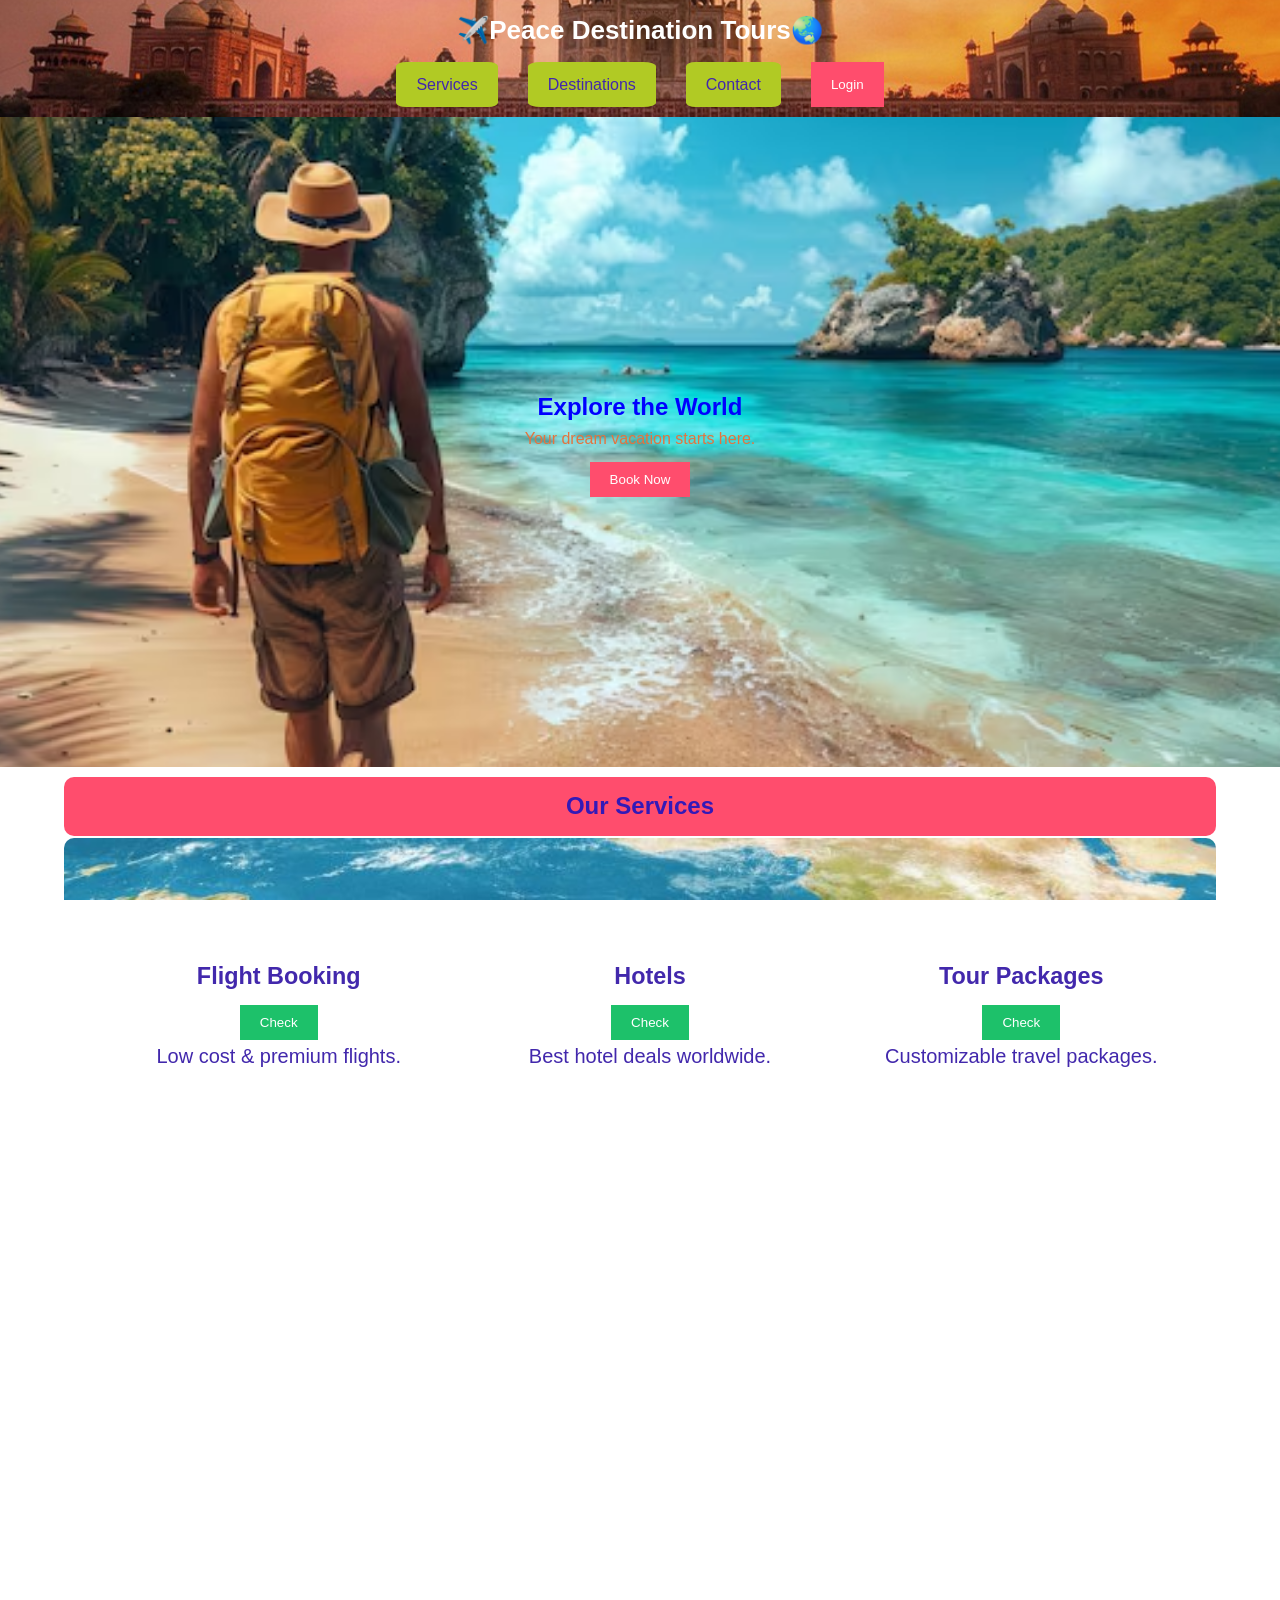
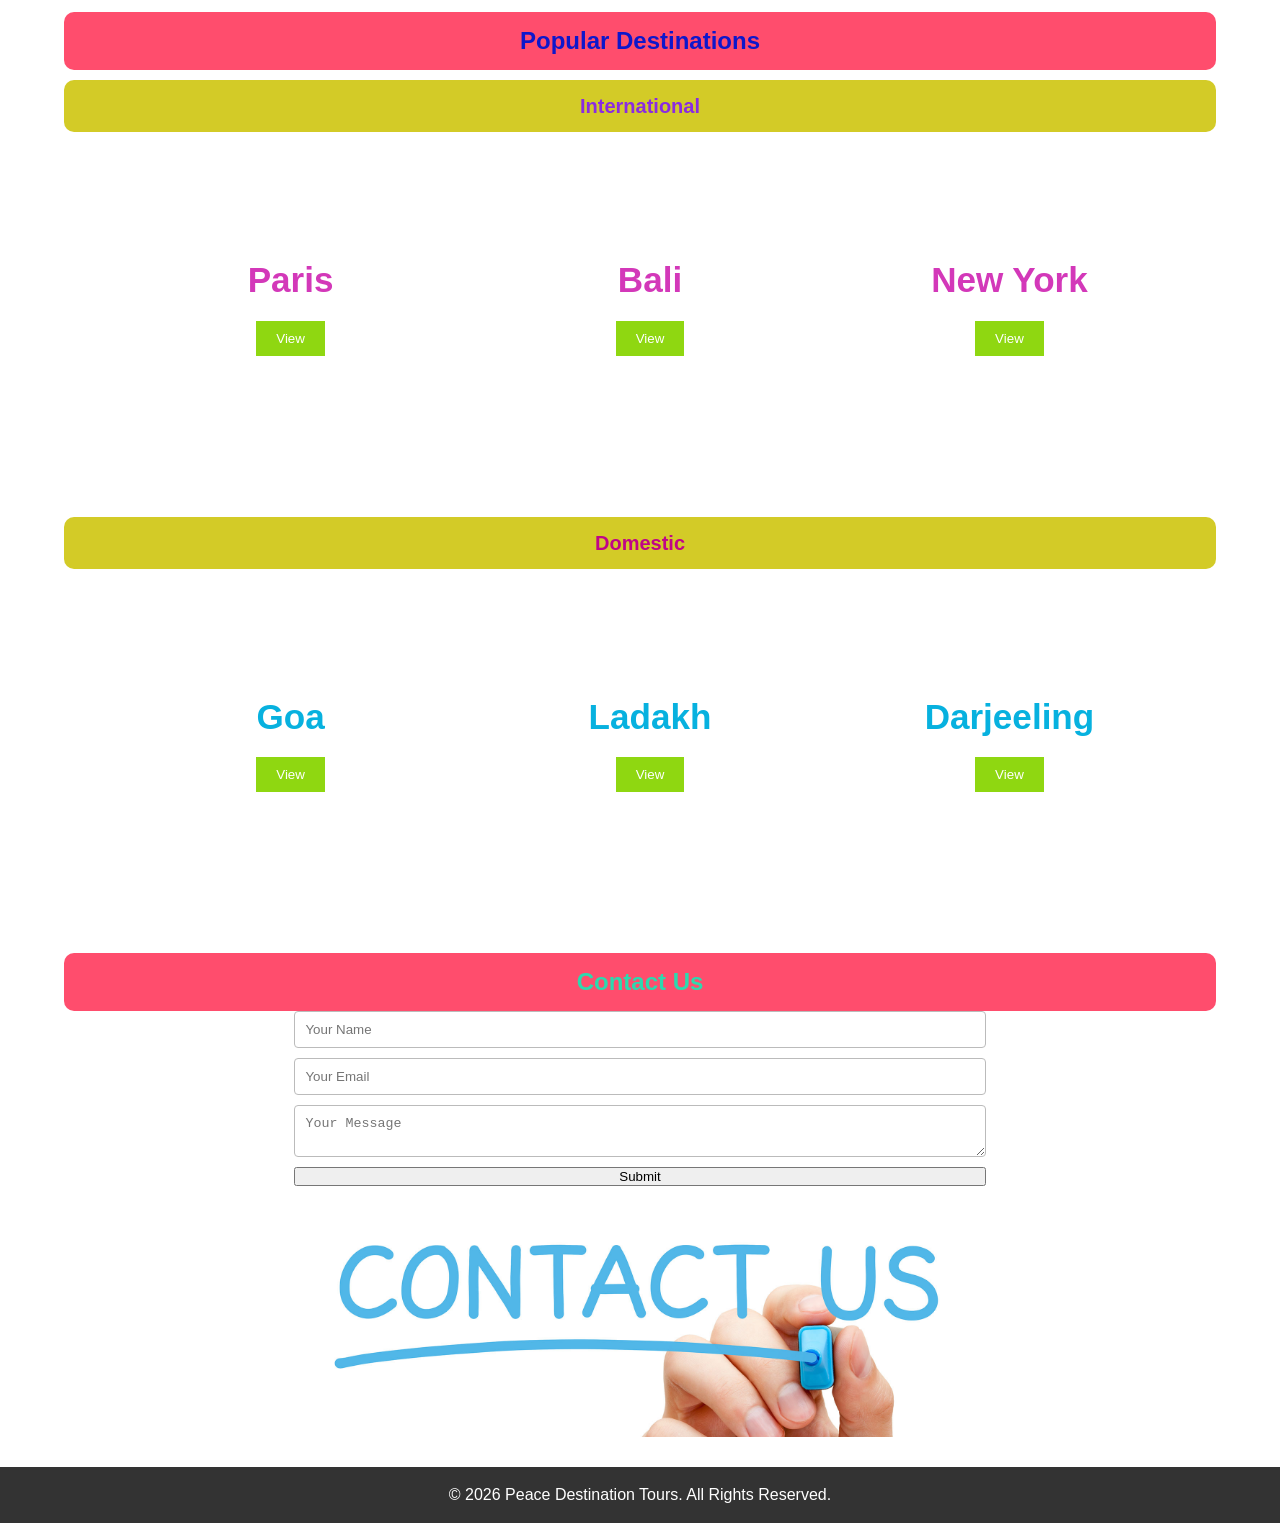
<file: index.html>
<!DOCTYPE html>
<html lang="en">
<head>
  <meta charset="UTF-8">
  <meta name="viewport" content="width=device-width, initial-scale=1.0">
  <title>✈️Peace Destination Tours🌏</title>
  <link rel="stylesheet" href="main.css">
</head>
<body>

  <!-- HEADER -->
  <header class="header">
    <div class="container header-auto">
        <h1 class="logo">✈️Peace Destination Tours🌏</h1>

      <nav class="nav" id="navMenu">
        <a href="#services">Services</a>
        <a href="#destinations">Destinations</a>
        <a href="#contact">Contact</a>
     <button onclick="window.location.href='login.html'" class="btn">Login</button>
      
      <!-- <button onclick="loadLogin()" class="btn">Open Login Page</button> -->
    
      </nav>
      <div id="content"></div>
    </div>
      <button class="mobile-toggle" id="mobileBtn">☰</button>
        
  </header>

  <!-- HERO -->
  <section class="hero">
     <div class="hero-content">
      <h1>Explore the World</h1>
      <p style="color: rgb(228, 115, 62);">Your dream vacation starts here.</p>
      <!-- <button class="btn">Book Now</button> -->
     <button class="btn" onclick="window.location.href='https://www.makemytrip.com/'">Book Now</button>
    </div>
  </section>

  <!-- SERVICES -->
  <section id="services" class="services container">
    <h2 style="color: rgb(51, 25, 183);">Our Services</h2>
    <div class="service-cards">
      <div class="card">
        <h3 class="flights">Flight Booking</h3>
          <button class="flight" onclick="window.location.href='https://www.makemytrip.com/flights/'">Check</button>
        <p>Low cost & premium flights.</p>
      </div>
      <div class="card">
        <h3 class="hotels">Hotels</h3>
         <button class="hotel" onclick="window.location.href='https://www.makemytrip.com/hotels/'">Check</button>
        <p>Best hotel deals worldwide.</p>
      </div>
      <div class="card">
        <h3 class="package">Tour Packages</h3>
         <button class="packages" onclick="window.location.href='https://www.makemytrip.com/toursandattractions/landing'">Check</button>
        <p>Customizable travel packages.</p>
      </div>
    </div>
  </section>

  <!-- DESTINATIONS -->
  <section id="destinations" class="destinations container">
    <h2 style="color: rgb(14, 23, 203);">Popular Destinations</h2>
    <h4 style="color: blueviolet;"> International</h4>
    <div class="destination-cards1">
      <div class="card"><h3>Paris</h3> 
      <button class="View" onclick="window.location.href='https://www.google.com/maps/place/Paris,+France/@48.8588549,2.3470341,18536m/data=!3m2!1e3!4b1!4m6!3m5!1s0x47e66e1f06e2b70f:0x40b82c3688c9460!8m2!3d48.8575475!4d2.3513765!16zL20vMDVxdGo?entry=ttu&g_ep=EgoyMDI2MDMwMS4xIKXMDSoASAFQAw%3D%3D'">View</button>
      </div>
      <div class="card"><h3>Bali</h3>
      <button class="View" onclick="window.location.href='https://www.google.com/maps/place/Bali,+Indonesia/@-8.4553335,114.7419114,111470m/data=!3m2!1e3!4b1!4m6!3m5!1s0x2dd141d3e8100fa1:0x24910fb14b24e690!8m2!3d-8.4095178!4d115.188916!16s%2Fg%2F121hxh1j?entry=ttu&g_ep=EgoyMDI2MDMwMS4xIKXMDSoASAFQAw%3D%3D'">View</button>
      </div>
      <div class="card"><h3>New York</h3> 
      <button class="View" onclick="window.location.href='https://www.google.com/maps/place/New+York,+NY,+USA/@40.6966727,-74.3091521,85442m/data=!3m2!1e3!4b1!4m6!3m5!1s0x89c24fa5d33f083b:0xc80b8f06e177fe62!8m2!3d40.7127753!4d-74.0059728!16zL20vMDJfMjg2?entry=ttu&g_ep=EgoyMDI2MDMwMS4xIKXMDSoASAFQAw%3D%3D'">View</button>
      </div>
    </div>
        <h4 style="color: rgb(192, 5, 136);">Domestic</h4>
        <div class="destination-cards2">
       <div class="card"><h3>Goa</h3> 
      <button class="View" onclick="window.location.href='https://www.google.com/maps/place/Goa/@15.3494864,73.6767493,108675m/data=!3m2!1e3!4b1!4m6!3m5!1s0x3bbfba106336b741:0xeaf887ff62f34092!8m2!3d15.2993265!4d74.123996!16zL20vMDFjMW5t?entry=ttu&g_ep=EgoyMDI2MDMwMS4xIKXMDSoASAFQAw%3D%3D'">View</button>
      </div>
      <div class="card"><h3>Ladakh</h3>
      <button class="View" onclick="window.location.href='https://www.google.com/maps/place/Ladakh/@33.9763087,74.803649,747635m/data=!3m2!1e3!4b1!4m6!3m5!1s0x38fd86bce37d7139:0xc6c2990fdad28ac7!8m2!3d34.2268475!4d77.5619419!16zL20vMDFzNmN5!5m1!1e4?entry=ttu&g_ep=EgoyMDI2MDMwMS4xIKXMDSoASAFQAw%3D%3D'">View</button>
      </div>
      <div class="card"><h3>Darjeeling</h3> 
      <button class="View" onclick="window.location.href='https://www.google.com/maps/place/Darjeeling,+West+Bengal/@27.0331889,88.2234753,12548m/data=!3m2!1e3!4b1!4m6!3m5!1s0x39e42e654cf501bb:0x4175555979d4702a!8m2!3d27.0391914!4d88.2638831!16zL20vMDE5amxx!5m1!1e4?entry=ttu&g_ep=EgoyMDI2MDMwMS4xIKXMDSoASAFQAw%3D%3D'">View</button>
      </div>
    </div>
  </section>

  <!-- CONTACT -->
  <section id="contact" class="contact container">
    <h2 style="color:rgb(45, 217, 174)";>Contact Us</h2>
    <form class="contact-form">
    <input type="text" id="name" placeholder="Your Name" required>
    <input type="email" id="email" placeholder="Your Email" required>
    <textarea id="message" placeholder="Your Message" required></textarea>
    <button type="button" onclick="sendEmail()">Submit</button>
      <img src="contact.jpg" alt="Contact Us ">
    </form>
  </section>

  <!-- FOOTER -->
  <footer class="footer">
    <p>© 2026 Peace Destination Tours. All Rights Reserved.</p>
  </footer>

  <script src="main.js"></script>
</body>
</html>
</file>
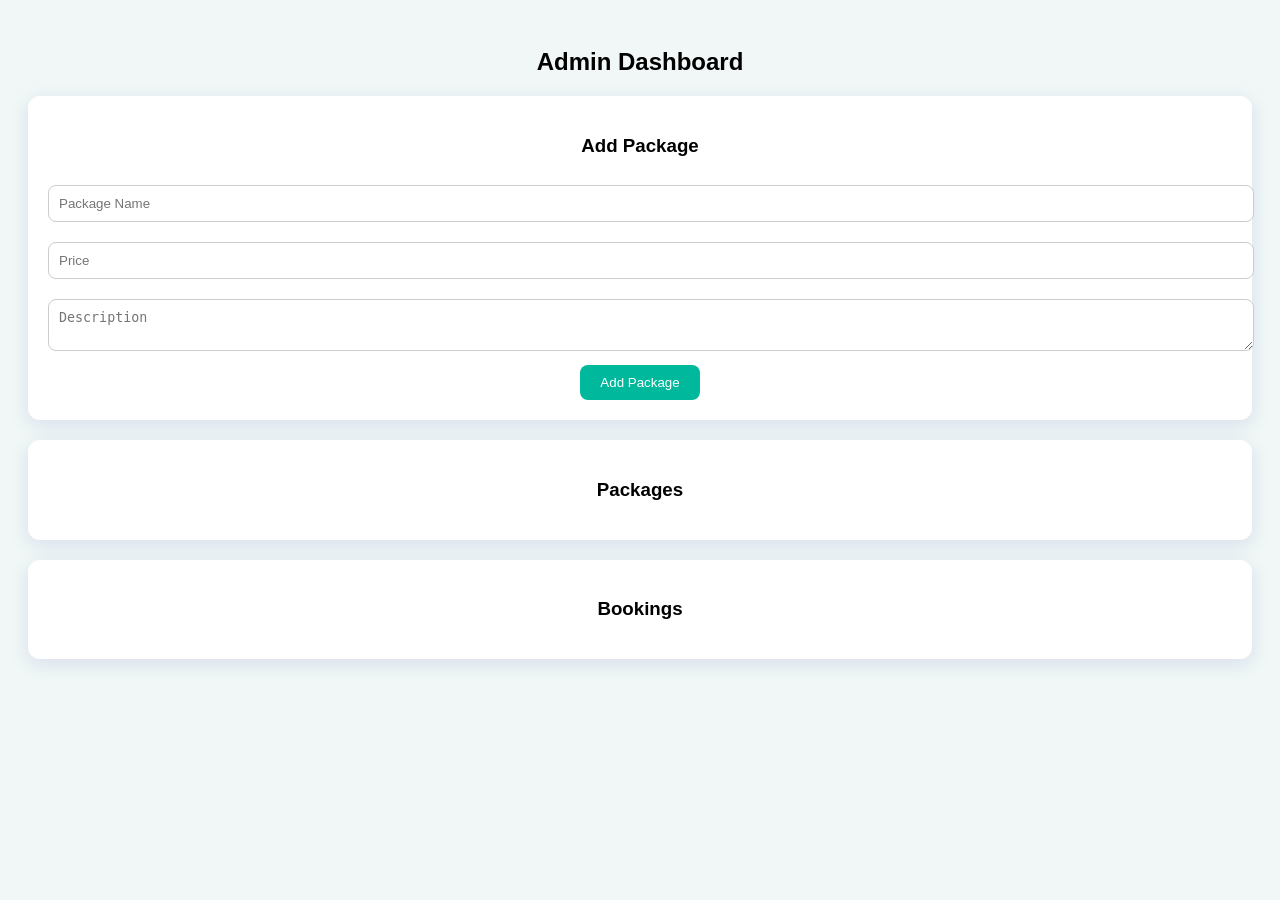
<file: admin.html>
<!DOCTYPE html>
<html>
<head>
<title>Welcome To Admin Dashboard</title>

<style>
body {
    font-family: Poppins, sans-serif;
    background:#f0f7f6;
    padding:20px;
    animation: fadeIn 1s;
    text-align: center;
  animation: gradientBG 12s ease infinite;
}

@keyframes gradientBG {
    0% { background-position: 0 50%; }
    50% { background-position: 100% 50%; }
    100% { background-position: 0 50%; }
}


@keyframes fadeIn { from {opacity:0;} to {opacity:1;} }

.box {
    background:white;
    border-radius:12px;
    padding:20px;
    margin-bottom:20px;
    box-shadow:0 5px 20px rgba(17, 10, 156, 0.1);
    animation: slideIn 1s;
   

}

@keyframes slideIn {
    from {transform:translateY(20px); opacity:0;}
    to {transform:translateY(0); opacity:1;}
}

input, textarea {
    padding:10px;
    margin:10px 0;
    border-radius:8px;
    border:1px solid #ccc;
    width:100%;         
}

button {
    padding:10px 20px;
    background:#00b89b;
    color:white;
    border:none;
    border-radius:8px;
    cursor:pointer;
    transition:0.3s;
}
button:hover { transform: scale(1.05); }

.package-card {
    display:flex;
    background:#fff;
    padding:10px;
    border-radius:12px;
    margin-bottom:15px;
    box-shadow:0 2px 10px rgba(0,0,0,0.1);
    text-align: center;
}

.package-card img {
    width:120px;
    height:80px;
    border-radius:10px;
    margin: 15px;
    object-fit: cover;
}
</style>

</head>
<body>

<h2>Admin Dashboard</h2>

<!-- ADD PACKAGE -->
<div class="box">
    <h3>Add Package</h3>
    <input id="pkgName" placeholder="Package Name" required>
    <input id="pkgPrice" placeholder="Price" required>
    <textarea id="pkgDesc" placeholder="Description" required></textarea>
    <button onclick="addPackage()">Add Package</button>
</div>

<!-- Existing packages -->
<div class="box">
    <h3>Packages</h3>
    <div id="packageList"></div>
</div>

<!-- BOOKINGS -->
<div class="box">
    <h3>Bookings</h3>
    <div id="bookingList"></div>
</div>

<script>
let sampleImages = [
    "https://images.unsplash.com/photo-1507525428034-b723cf961d3e",
    "https://images.unsplash.com/photo-1500530855697-b586d89ba3ee",
    "https://images.unsplash.com/photo-1500375592092-40eb2168fd21",
    "https://images.unsplash.com/photo-1470770903676-69b98201ea1c",
    "https://images.unsplash.com/photo-1493558103817-58b2924bce98",
    "https://images.unsplash.com/photo-1469854523086-cc02fe5d8800",
    "https://images.unsplash.com/photo-1568564327147-82cc4f5a7ab0",
    "https://images.unsplash.com/photo-1441716841575-54c31ef5d7aa",
    "https://images.unsplash.com/photo-1470071459604-3b5ec3a7fe05",
    "https://images.unsplash.com/photo-1549144511-f099e773c147",
    "https://images.unsplash.com/photo-1526778548025-fa2f459cd5c1",
    "https://images.unsplash.com/photo-1501785888041-af3ef285b470",
    "https://images.unsplash.com/photo-1501785888041-af3ef285b470",
    "https://images.unsplash.com/photo-1494475673543-6a6a27143b16",
    "https://images.unsplash.com/photo-1469474968028-56623f02e42e",
    "https://images.unsplash.com/photo-1482192596544-9eb780fc7f66",
    "https://images.unsplash.com/photo-1503264116251-35a269479413",
    "https://images.unsplash.com/photo-1493550170107-3147762db1ce",
    "https://images.unsplash.com/photo-1454496522488-7a8e488e8606",
    "https://images.unsplash.com/photo-1441716841646-7263c1b3366d"
];

let packages = JSON.parse(localStorage.getItem("packages") || "[]");
let bookings = JSON.parse(localStorage.getItem("bookings") || "[]");

function save() {
    localStorage.setItem("packages", JSON.stringify(packages));
    localStorage.setItem("bookings", JSON.stringify(bookings));
    loadPackages();
    loadBookings();
}

function addPackage() {

    let name = pkgName.value.trim();
    let price = pkgPrice.value.trim();
    let desc = pkgDesc.value.trim();

    // REQUIRED FIELD VALIDATION
    if (name === "" || price === "" || desc === "") {
        alert("Please fill all fields before adding the package!");
        return; // stop function
    }
    let img = sampleImages[Math.floor(Math.random()*sampleImages.length)];

    packages.push({
        name: pkgName.value,
        price: pkgPrice.value,
        desc: pkgDesc.value,
        img: img
    });

    pkgName.value = ""; pkgPrice.value = ""; pkgDesc.value = "";

    save();
}



function loadPackages() {
    packageList.innerHTML = "";
    packages.forEach((p, i) => {
        packageList.innerHTML += `
        <div class="package-card">
            <img src="${p.img}">
            <div>
                <b>${p.name}</b><br>
                <small>${p.desc}</small><br>
                <input value="${p.price}" onchange="updatePrice(${i}, this.value)">
                <button onclick="deletePackage(${i})">Delete</button>
            </div>
        </div>
        `;
    });
}

function updatePrice(i, val) {
    packages[i].price = val;
    save();
}

// function deletePackage(i) {
//     packages.splice(i, 1);
//     save();
// }
function deletePackage(i) {

    // Check if user booked this package
    if (packages[i].booked === true) {
        alert("This package is already booked by a client.\nPlease convince the client to cancel the booking.\nOnly after cancellation you can delete this package.");
        return; // ❌ STOP deletion
    }

    // Ask for confirmation before deleting
    let confirmDelete = confirm("Are you sure you want to delete this package?");
    
    if (confirmDelete) {
        packages.splice(i, 1); 
        save(); // If you use localStorage
        alert("Package deleted successfully.");
    }
}

function loadBookings() {
    bookingList.innerHTML = "";
    bookings.forEach((b, i) => {
        bookingList.innerHTML += `
        <div class="box">
            <b>${b.user}</b> booked <b>${b.package}</b><br>
            Date: ${b.date}<br>
            Payment: ${b.payment}<br>
            <button onclick="cancelBooking(${i})">Cancel</button>
        </div>`;
    });
}

function cancelBooking(i){
    bookings.splice(i,1);
    save();
}

loadPackages();
loadBookings();
</script>
</body>
</html>
</file>
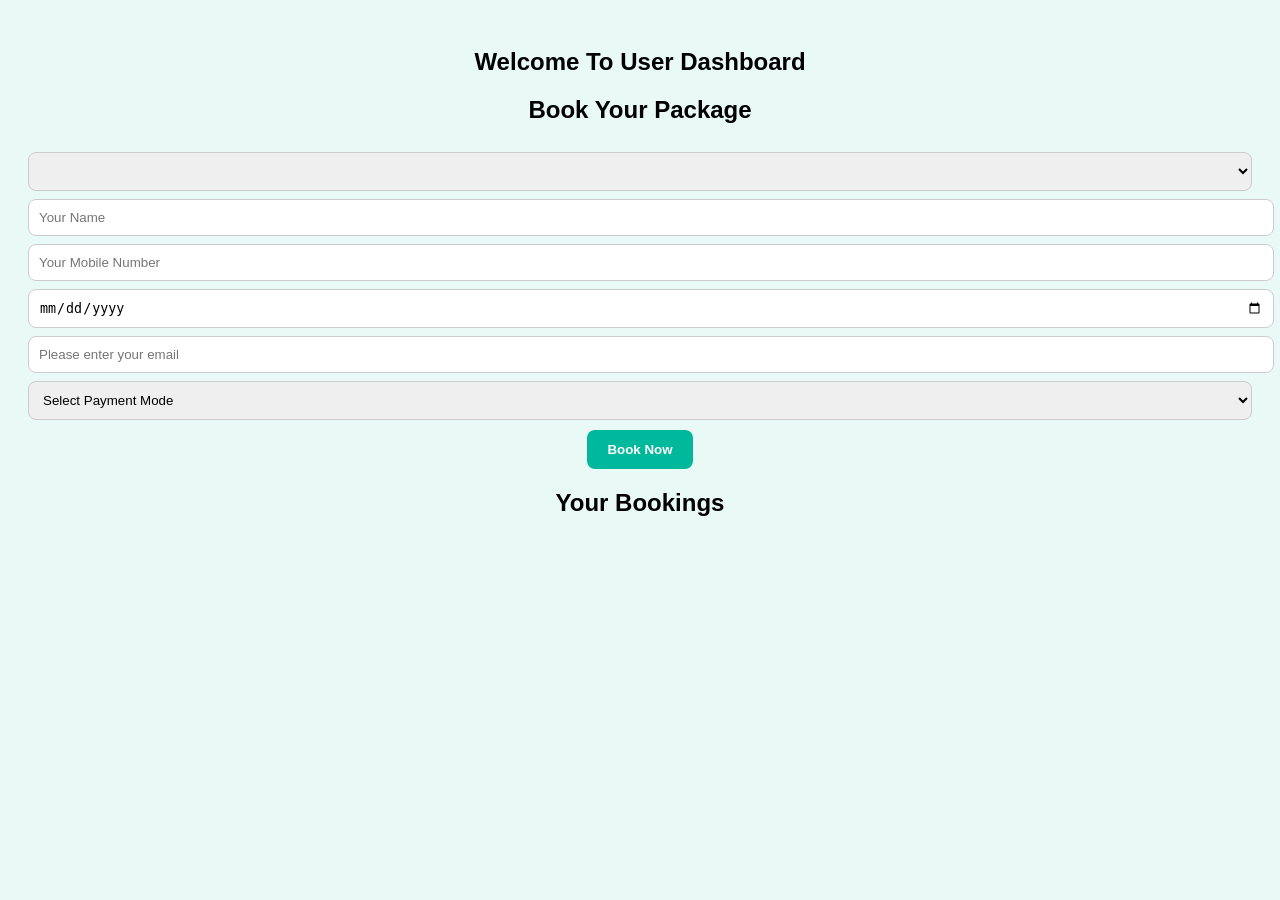
<file: login.html>
<!DOCTYPE html>
<html>
<head>
<title>Welcome To User Booking</title>

<style>
body {
    font-family:Poppins, sans-serif;
    padding:20px;
    background:#e9f9f6;
    animation: fadeIn 1s;
    text-align: center;
}

@keyframes fadeIn { from{opacity:0;} to{opacity:1;} }

.package-card {
    display:flex;
    background:white;
    padding:15px;
    margin-bottom:15px;
    border-radius:12px;
    box-shadow:0 3px 12px rgba(0,0,0,0.1);
    animation: zoomIn 0.7s;
}

@keyframes zoomIn {
    from {transform:scale(0.95); opacity:0;}
    to {transform:scale(1); opacity:1;}
}

.package-card img {
    width:130px;
    height:90px;
    margin-right:15px;
    border-radius:10px;
    object-fit:cover;
}

input, select {
    width:100%;
    padding:10px;
    margin-top:8px;
    border-radius:8px;
    border:1px solid #ccc;
}

button {
    background:#00b89b;
    padding:12px 20px;
    border:none;
    color:white;
    font-weight:bold;
    border-radius:8px;
    margin-top:10px;
    cursor:pointer;
    transition:0.3s;
}

button:hover { transform:scale(1.05); }
</style>

</head>
<body>


<h2>Welcome To User Dashboard</h2>
<h2>Book Your Package</h2>

<select id="selectPkg"></select>
<input type="text" id="userName" placeholder="Your Name" required>
<input type="tel" id="mobile" placeholder="Your Mobile Number" required>
<input type="date" id="tripDate" required>
<input type="email" id="email" placeholder="Please enter your email" required>

    <select id="payment" required>
    <option value="">Select Payment Mode</option>
    <option>UPI</option>
    <option>Card</option>
    <option>Net Banking</option>
</select>
<button onclick="bookNow()">Book Now</button>

<h2>Your Bookings</h2>
<div id="myBookings"></div>

<script>
let packages = JSON.parse(localStorage.getItem("packages") || "[]");
let bookings = JSON.parse(localStorage.getItem("bookings") || "[]");

function showPackages() {
    selectPkg.innerHTML = packages.map(p => 
        `<option>${p.name} - ₹${p.price}</option>`
    );
}

function bookNow() {
    let user = userName.value.trim();
    let mobileNo = mobile.value.trim();
    let pkg = selectPkg.value.trim();
    let date = tripDate.value;
    let mail = email.value.trim();
    let pay = payment.value;

    // REQUIRED VALIDATION
    if (user === "" || mobileNo === "" || pkg === "" || date === "" || mail === "" || pay === "") {
        alert("Please fill all fields before booking the package!");
        return; 
    }

    // MOBILE NUMBER VALIDATION (10 digits)
    if (mobileNo.length !== 10 || isNaN(mobileNo)) {
        alert("Please enter a valid 10-digit mobile number!");
        return;
    }

    localStorage.setItem("bookings", JSON.stringify(bookings));
    alert("Booking Successful!");
    loadMyBookings();
}

function loadMyBookings() {
    myBookings.innerHTML = "";
    bookings.forEach((b, i) => {
        if(b.user === userName.value){
            myBookings.innerHTML += `
            <div class="package-card">
                <div>
                    <b>${b.package}</b><br>
                    <input type="date" value="${b.date}" onchange="changeDate(${i}, this.value)">
                    <button onclick="cancel(${i})">Cancel</button>
                </div>
            </div>`;
        }
    });
}

function changeDate(i, d) {
    bookings[i].date = d;
    localStorage.setItem("bookings", JSON.stringify(bookings));
}

function cancel(i){
    bookings.splice(i,1);
    localStorage.setItem("bookings", JSON.stringify(bookings));
    loadMyBookings();
}

showPackages();
loadMyBookings();
</script>

</body>
</html>
</file>
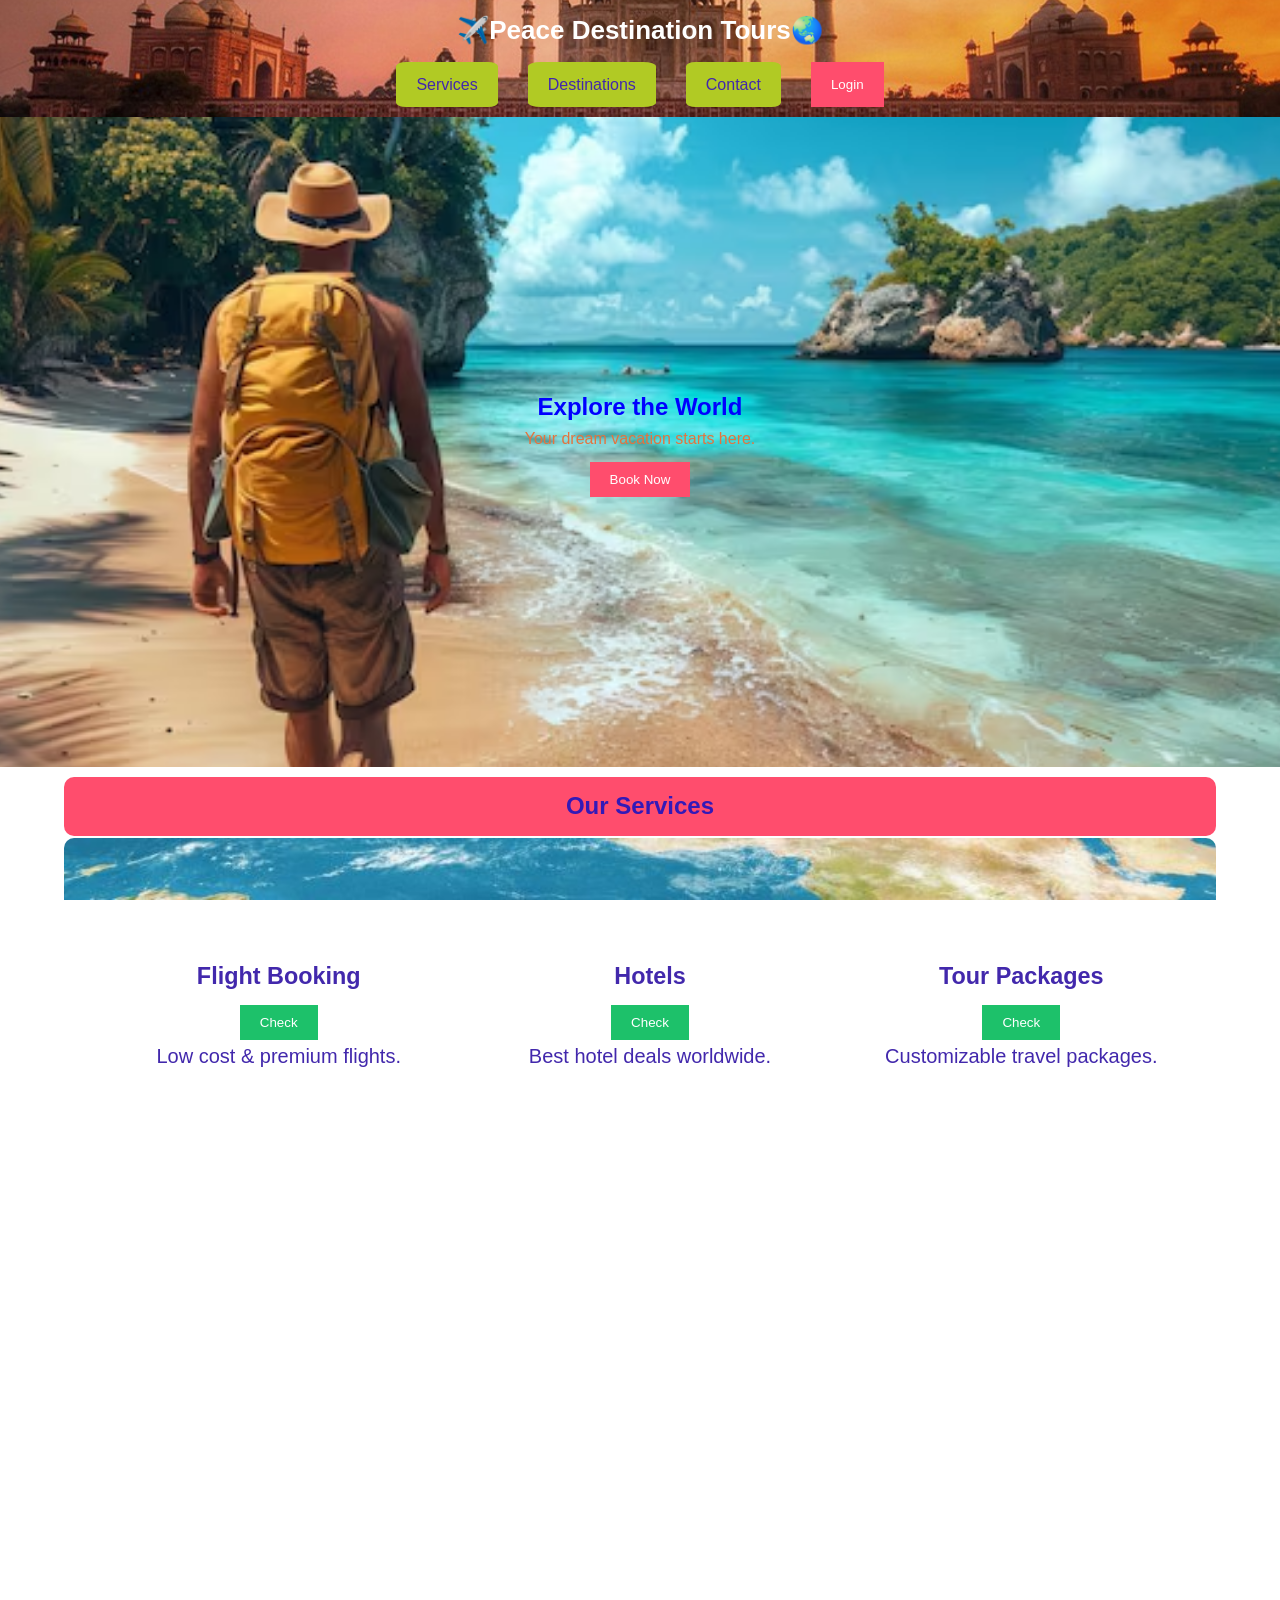
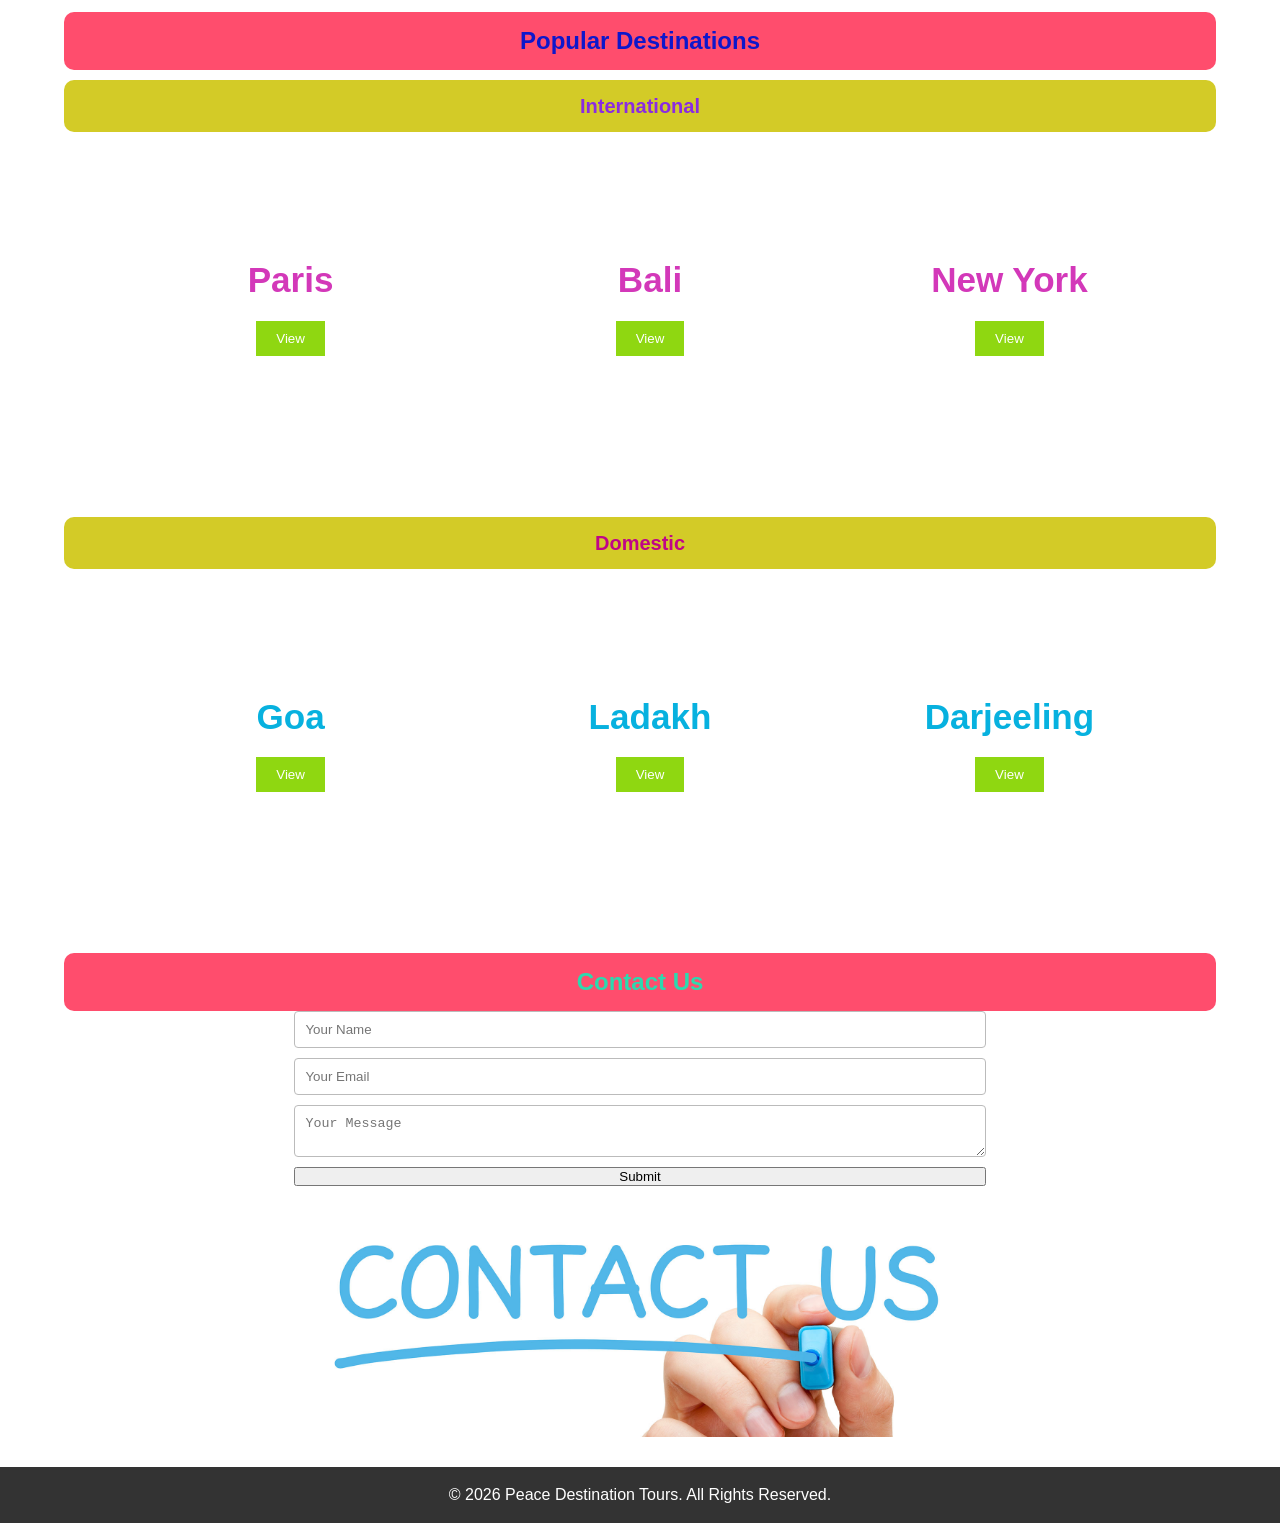
<file: main.html>
<!DOCTYPE html>
<html lang="en">
<head>
  <meta charset="UTF-8">
  <meta name="viewport" content="width=device-width, initial-scale=1.0">
  <title>✈️Peace Destination Tours🌏</title>
  <link rel="stylesheet" href="main.css">
</head>
<body>

  <!-- HEADER -->
  <header class="header">
    <div class="container header-auto">
        <h1 class="logo">✈️Peace Destination Tours🌏</h1>

      <nav class="nav" id="navMenu">
        <a href="#services">Services</a>
        <a href="#destinations">Destinations</a>
        <a href="#contact">Contact</a>
     <button onclick="window.location.href='login.html'" class="btn">Login</button>
      
      <!-- <button onclick="loadLogin()" class="btn">Open Login Page</button> -->
    
      </nav>
      <div id="content"></div>
    </div>
      <button class="mobile-toggle" id="mobileBtn">☰</button>
        
  </header>

  <!-- HERO -->
  <section class="hero">
     <div class="hero-content">
      <h1>Explore the World</h1>
      <p style="color: rgb(228, 115, 62);">Your dream vacation starts here.</p>
      <!-- <button class="btn">Book Now</button> -->
     <button class="btn" onclick="window.location.href='https://www.makemytrip.com/'">Book Now</button>
    </div>
  </section>

  <!-- SERVICES -->
  <section id="services" class="services container">
    <h2 style="color: rgb(51, 25, 183);">Our Services</h2>
    <div class="service-cards">
      <div class="card">
        <h3 class="flights">Flight Booking</h3>
          <button class="flight" onclick="window.location.href='https://www.makemytrip.com/flights/'">Check</button>
        <p>Low cost & premium flights.</p>
      </div>
      <div class="card">
        <h3 class="hotels">Hotels</h3>
         <button class="hotel" onclick="window.location.href='https://www.makemytrip.com/hotels/'">Check</button>
        <p>Best hotel deals worldwide.</p>
      </div>
      <div class="card">
        <h3 class="package">Tour Packages</h3>
         <button class="packages" onclick="window.location.href='https://www.makemytrip.com/toursandattractions/landing'">Check</button>
        <p>Customizable travel packages.</p>
      </div>
    </div>
  </section>

  <!-- DESTINATIONS -->
  <section id="destinations" class="destinations container">
    <h2 style="color: rgb(14, 23, 203);">Popular Destinations</h2>
    <h4 style="color: blueviolet;"> International</h4>
    <div class="destination-cards1">
      <div class="card"><h3>Paris</h3> 
      <button class="View" onclick="window.location.href='https://www.google.com/maps/place/Paris,+France/@48.8588549,2.3470341,18536m/data=!3m2!1e3!4b1!4m6!3m5!1s0x47e66e1f06e2b70f:0x40b82c3688c9460!8m2!3d48.8575475!4d2.3513765!16zL20vMDVxdGo?entry=ttu&g_ep=EgoyMDI2MDMwMS4xIKXMDSoASAFQAw%3D%3D'">View</button>
      </div>
      <div class="card"><h3>Bali</h3>
      <button class="View" onclick="window.location.href='https://www.google.com/maps/place/Bali,+Indonesia/@-8.4553335,114.7419114,111470m/data=!3m2!1e3!4b1!4m6!3m5!1s0x2dd141d3e8100fa1:0x24910fb14b24e690!8m2!3d-8.4095178!4d115.188916!16s%2Fg%2F121hxh1j?entry=ttu&g_ep=EgoyMDI2MDMwMS4xIKXMDSoASAFQAw%3D%3D'">View</button>
      </div>
      <div class="card"><h3>New York</h3> 
      <button class="View" onclick="window.location.href='https://www.google.com/maps/place/New+York,+NY,+USA/@40.6966727,-74.3091521,85442m/data=!3m2!1e3!4b1!4m6!3m5!1s0x89c24fa5d33f083b:0xc80b8f06e177fe62!8m2!3d40.7127753!4d-74.0059728!16zL20vMDJfMjg2?entry=ttu&g_ep=EgoyMDI2MDMwMS4xIKXMDSoASAFQAw%3D%3D'">View</button>
      </div>
    </div>
        <h4 style="color: rgb(192, 5, 136);">Domestic</h4>
        <div class="destination-cards2">
       <div class="card"><h3>Goa</h3> 
      <button class="View" onclick="window.location.href='https://www.google.com/maps/place/Goa/@15.3494864,73.6767493,108675m/data=!3m2!1e3!4b1!4m6!3m5!1s0x3bbfba106336b741:0xeaf887ff62f34092!8m2!3d15.2993265!4d74.123996!16zL20vMDFjMW5t?entry=ttu&g_ep=EgoyMDI2MDMwMS4xIKXMDSoASAFQAw%3D%3D'">View</button>
      </div>
      <div class="card"><h3>Ladakh</h3>
      <button class="View" onclick="window.location.href='https://www.google.com/maps/place/Ladakh/@33.9763087,74.803649,747635m/data=!3m2!1e3!4b1!4m6!3m5!1s0x38fd86bce37d7139:0xc6c2990fdad28ac7!8m2!3d34.2268475!4d77.5619419!16zL20vMDFzNmN5!5m1!1e4?entry=ttu&g_ep=EgoyMDI2MDMwMS4xIKXMDSoASAFQAw%3D%3D'">View</button>
      </div>
      <div class="card"><h3>Darjeeling</h3> 
      <button class="View" onclick="window.location.href='https://www.google.com/maps/place/Darjeeling,+West+Bengal/@27.0331889,88.2234753,12548m/data=!3m2!1e3!4b1!4m6!3m5!1s0x39e42e654cf501bb:0x4175555979d4702a!8m2!3d27.0391914!4d88.2638831!16zL20vMDE5amxx!5m1!1e4?entry=ttu&g_ep=EgoyMDI2MDMwMS4xIKXMDSoASAFQAw%3D%3D'">View</button>
      </div>
    </div>
  </section>

  <!-- CONTACT -->
  <section id="contact" class="contact container">
    <h2 style="color:rgb(45, 217, 174)";>Contact Us</h2>
    <form class="contact-form">
    <input type="text" id="name" placeholder="Your Name" required>
    <input type="email" id="email" placeholder="Your Email" required>
    <textarea id="message" placeholder="Your Message" required></textarea>
    <button type="button" onclick="sendEmail()">Submit</button>
      <img src="contact.jpg" alt="Contact Us ">
    </form>
  </section>

  <!-- FOOTER -->
  <footer class="footer">
    <p>© 2026 Peace Destination Tours. All Rights Reserved.</p>
  </footer>

  <script src="main.js"></script>
</body>
</html>
</file>
<file: main.css>
/* RESET */
* {
  margin: 0;
  padding: 0;
  box-sizing: border-box;
}

body {
  font-family: Arial, sans-serif;
  line-height: 1.6;
   text-align: center;
}

.container {
  width: 90%;
  margin: auto;
}

.header {
  /* background: #0077b6; */
  background: url("head.jpg") center/cover no-repeat;
  color: #fff;
  padding: 10px 0;
  position: sticky;
  top:0;
  text-align: center;
  /* background-attachment: fixed;  */
  
}

.header-flex {
  display: flex;
  justify-content: space-between;
  align-items: center;
}

.logo {
  font-size: 26px;
  font-weight: bold;
   text-align: center;
}

.nav {
  display: flex;
  justify-content: center;
  gap: 30px;
  width: 100%;
}

.nav a {
  color: white;
  text-decoration: none;
  font-size: 16px;
  padding: 10px 20px;
  background: #b1ca24;
  border: none;
  color: rgb(66, 40, 172);
  cursor: pointer;
  margin-top: 10px;
  border-radius: 10%;
}

  
.mobile-toggle {
  display: none;
  font-size: 28px;
  background: none;
  border: none;
  color: #fff;
  cursor: pointer;
}

/* HERO */
.hero {
  height: 650px;
  background: url("welcome.jpg") center/cover no-repeat;
  background-attachment: fixed; 
  display: flex;
  justify-content: center;
  align-items: center;
  text-align: center;
}

.hero-content {
  color: blue;

}

.hero-content h2 {
  font-size: 40px;
  margin-bottom: 10px;
  text-align: center;
}

.btn {
  padding: 10px 20px;
  background: #ff4d6d;
  border: none;
  color: white;
  cursor: pointer;
  margin-top: 10px;
  transition:0.3s;
}
.btn1 {
  padding: 10px 20px;
  background: #45f6cd;
  border: none;
  color: white;
  cursor: pointer;
  margin-top: 10px;
  transition:0.3s;
  position: 10px 20px 30px 40px;
}


.flight,.hotel,.packages {
  padding: 10px 20px;
  background: #1dc16a;
  border: none;
  color: white;
  cursor: pointer;
  margin-top: 10px;
} 

/* .hotel {
  padding: 10px 20px;
  background: #1dc16a;
  border: none;
  color: white;
  cursor: pointer;
  margin-top: 10px;
}

.packages {
  padding: 10px 20px;
  background: #1dc16a;
  border: none;
  color: white;
  cursor: pointer;
  margin-top: 10px;
} */
 .View {
  padding: 10px 20px;
  background: #8fd711;
  border: none;
  color: white;
  cursor: pointer;
  margin-top: 10px;
  transition:0.3s;
}

/* SERVICES + DESTINATIONS */
h2 {
  text-align: center;
  margin: 0px 0;
  padding: 40px ;
  
}

.service-cards {
  display: flex;
  justify-content: space-between;
  gap: 10px;
  text-align: center;
  color: white;
  text-decoration: none;
  font-size: 20px;
  padding: 100px 20px 500px 40px ;
  /* background: #905c88; */
  border: 10px;
  color: rgb(66, 40, 172);
  cursor: pointer;
  margin-top: 2px; 
  margin-bottom: 20px ;
  background: url("service.jpg") center/cover no-repeat;
  background-attachment: fixed; 
  border-radius: 10px;



}
.destination-cards1 {
  display: flex;
  padding: 100px 20px 130px 40px ;
  justify-content: space-between;
  gap: 10px;
  text-align: center;
  font-size: 30px;
  color:rgb(211, 56, 185);
  background: url("international.jpg") center/cover no-repeat;
  background-attachment: fixed;
  display: flex;
  justify-content: center;
  align-items: center;

   
}


.destination-cards2 {
  display: flex;
  padding: 100px 20px 130px 40px ;
  /* justify-content: space-between; */
  gap: 10px;
  text-align: center;
  font-size: 30px;
  color: rgb(7, 177, 223);
  background: url("dom.jpg") center/cover no-repeat;
  background-attachment: fixed;
  justify-content: center;
  align-items: center;
  
  

}

.card {
  width: 32%;
  padding: 20px;
  /* background: #f0f0f0; */
  background: transparent;
  border-color: #ff4d6d;
  text-align: center;
  border-radius: 5px;
}

/* CONTACT */
.contact-form {
  
  display: flex;
  flex-direction: column;
  width: 60%;
  margin: auto;
  gap: 10px;
  

}

.contact-form input,
.contact-form textarea {
  padding: 10px;
  border: 1px solid #bbb;
  border-radius: 4px;
  
  
}

/* FOOTER */
.footer {
  background: #333;
  color: white;
  text-align: center;
  padding: 15px;
  margin-top: 30px;
  
}

/* RESPONSIVE */
@media (max-width: 768px) {
  .nav {
    display: none;
    flex-direction: column;
    background: #0077b6;
    padding: 10px 0;
    text-align: center;
  }

  .mobile-toggle {
    display: block;
  }

  .service-cards,
  .destination-cards {
    flex-direction: column;
  }

  .card {
    width: 100%;
  }

  .contact-form {
    width: 100%;
  }
}

h2 {
  padding: 10px 20px;
  background: #ff4d6d;
  border: none;
  color: white;
  cursor: pointer;
  margin-top: 10px;
  border-radius: 10px;
}

h4 {
  padding: 10px 20px;
  background: #d3cb27;
  border: none;
  color: white;
  cursor: pointer;
  margin-top: 10px;
  border-radius: 10px;
  font-size: 20px;
}
</file>
